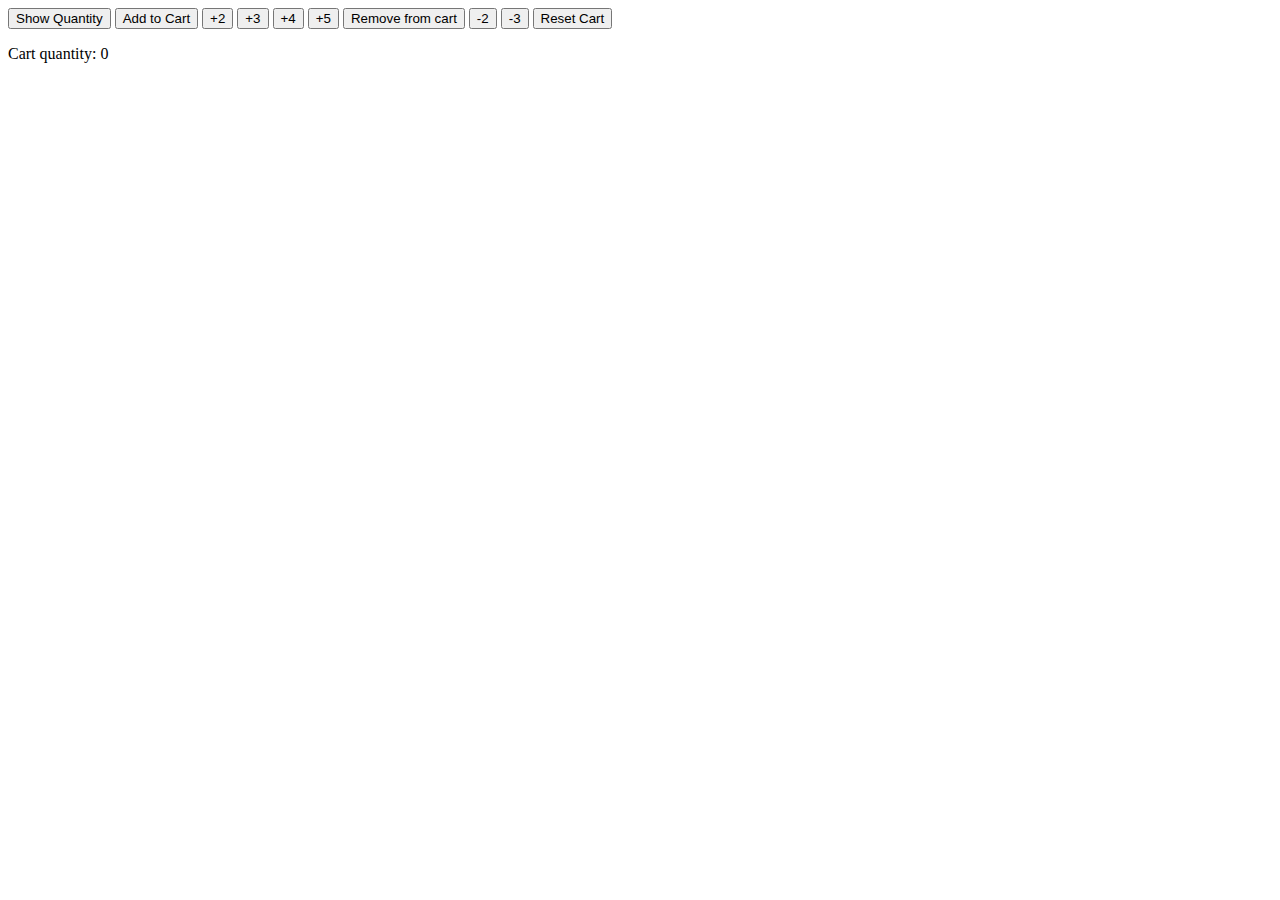
<file: index.html>
<!DOCTYPE html>
<html lang="en">
<head>
    <meta charset="UTF-8">
    <meta http-equiv="X-UA-Compatible" content="IE=edge">
    <meta name="viewport" content="width=device-width, initial-scale=1.0">
</head>
    <title>Javascript Tutorials</title>
<body>
    <!-- <p>
        <button onclick="
            calculation += '1';
            console.log(calculation);
        ">1</button>
        <button onclick="updateCalculation(2)">2</button>
        <button onclick="updateCalculation(3)">3</button>
        <button onclick="updateCalculation(' + ')">+</button>
    </p>

    <p>
        <button onclick="updateCalculation(4)">4</button>
        <button onclick="updateCalculation(5)">5</button>
        <button onclick="updateCalculation(6)">6</button>
        <button onclick="updateCalculation(' - ')">-</button>
    </p>
    <p>
        <button onclick="updateCalculation(7)">7</button>
        <button onclick="updateCalculation(8)">8</button>
        <button onclick="updateCalculation(9)">9</button>
        <button onclick="updateCalculation(' * ')">*</button>
    </p>
    <p>
        <button onclick="updateCalculation(0)">0</button>
        <button onclick="
            calculation = eval(calculation);
            console.log(calculation);
            localStorage.setItem('calculeStorage', calculation);
        ">=</button>
        <button onclick="updateCalculation(' - ')">.</button>
        <button onclick="updateCalculation(' / ')">/</button>
    </p>
    <button onclick="
        calculation = '';
        console.log('Cleared.');
        localStorage.setItem('calculeStorage', calculation);
    ">Clear</button> -->

    <!-- <button onclick="
        coinFlip('Head');
    ">Head</button>
    <button onclick="
        coinFlip('Tails');
    ">Tails</button> 
    <button onclick="
            localStorage.removeItem('score');
            console.log('The score was reset')
    ">Reset</button> -->

     <button onclick="
        displayQuantity()
    ">Show Quantity</button>
    
        <button onclick="
            updateCartQuantity(1)
        ">Add to Cart</button>
    
        <button onclick="
            updateCartQuantity(2);
        ">+2</button>
    
        <button onclick="
            updateCartQuantity(3);
        ">+3</button>
    
        <button onclick="
            updateCartQuantity(4);
        ">+4</button>
    
        <button onclick="
            updateCartQuantity(5);
        ">+5</button>

        <button onclick="
            updateCartQuantity(-1);
          ">Remove from cart</button>
    
        <button onclick="
            updateCartQuantity(-2);
        ">-2</button>
    
        <button onclick="
            updateCartQuantity(-3);
        ">-3</button>
    
        <button onclick="
          cartQuantity = 0;
          localStorage.removeItem('cart')
          displayQuantity()

        ">Reset Cart</button>

        <p class="quantityNumber"></p>

    <script>

        // const product = {
        //     name: 'basketball',
        //     price: 2095,
        // };

        // console.log(product)
        // product.price += 500;
        // console.log(product)

        // product['delivery-time'] = '3 days';
        // console.log(product);
        
        // const product1 = {
        //     name : 'Socks',
        //     price : 3500,
        // }

        // const product2 = {
        //     name : 'Basketball',
        //     price : 3500,
        // }

        // const product2 = {
        //     name : 'T-shirt',
        //     price : 250,
        // }

        // function comparePrice(product1, product2){
        //     if (product1.price < product2.price){
        //         return (`${product2.name} more expensive than ${product1.name}`)
        //     } else { 
        //         return (`${product1.name} more expensive than ${product2.name}`) 
        //     }
        // }

        // console.log(comparePrice(product1, product2));


        // function isSameProduct(product1, product2){
        //     if (product1.name === product2.name && product1.price === product2.price){
        //         return true;
        //     } else { return false};
        // }

        // console.log(isSameProduct(product1, product2));

        // const name1 = 'Good Morning! ';
        // console.log(name1.repeat(5));
        // let calculation = localStorage.getItem('calculeStorage') || '';
        
        // function updateCalculation(number){
        //     calculation += number;
        //     console.log(calculation);
        // }
        
        // console.log(localStorage.getItem('calculeStorage'));
        let cartQuantity = 0;
        let cart = 0;
        displayQuantity()
        function updateCartQuantity(value){
            if (cartQuantity + value > 10){
                alert('The cart is full');
                return;
            } 
            
            if (cartQuantity + value < 0){
                alert('Not enough items in the cart');
                return;
            } 

            cartQuantity += value;
            localStorage.setItem('cart', cartQuantity)

            displayQuantity();
            
        }
        function displayQuantity() {
            cart = localStorage.getItem('cart') || 0;
            document.querySelector('.quantityNumber').innerHTML = `Cart quantity: ${cart}`;
        }

        // function converToFahruneit(celsius){
        //     return (celsius * 9/5) + 32;
        // }
        // console.log(converToFahruneit(25));


        // function converToCelsius(fahruneit){
        //     return (fahruneit -32 ) * 5/9;
        // }
        // console.log(converToCelsius(86));


        // function converTempreture(degree, unit){
        //     if (unit === 'c'){
        //       return converToFahruneit(degree) + "F" ;
        //     } else if (unit === 'f'){
        //         return converToCelsius(degree) + "C";
        //     } else { 
        //         console.log('Entre a valide unit');
        //     }
        // }

        // console.log(converTempreture(86, 'f'));

        // function greet(name){
        //     if (!name){
        //         console.log('Hi there');
        //     } else{
        //         console.log(`my name is ${name}`);
        //     }
        // }
        // greet();

        
        // let myResult;        
        // let result;
        // const score = JSON.parse(localStorage.getItem('score')) || {
        //     wins : 0,
        //     losses: 0
        // } ;
        // console.log(`Wins: ${score.wins}, Losses: ${score.losses}`);

        // function coinFlip(myResult){
        //     const randomCoinFlip = Math.random();
        //     randomCoinFlip < 0.5 ? result = 'Head' : result = 'Tails';

        //     if (result === myResult){
        //         console.log(`You win, you choose ${myResult} and computer choose ${result}`);
        //         score.wins += 1;
        //     } else{
        //         console.log(`You lose, you choose ${myResult} and computer choose ${result}`);
        //         score.losses += 1;
        //     }
        //     localStorage.setItem('score',JSON.stringify(score));
        //     console.log(`Wins: ${score.wins}, Losses: ${score.losses}`);
        // }


        // let cartQuantity = 0;


        // const age = 3;
        // const isHoliday = true;

        // if ((age <= 6 || age >= 65) && isHoliday === true){
        //     console.log('Discount');
        // } else {
        //     console.log('No discount')
        // }   


        // const hour = 20;
        // const name = 'zak';
        // if (hour >= 6 && hour <= 12){
        //     console.log(`Good morning ${name}!`);
        // } else if (hour >= 13 && hour <= 20){
        //     console.log(`Good afternoon ${name}!`);
        // } else {
        //     console.log(`Good night ${name}!`);
        // }
    </script>
</body>
</html>
</file>
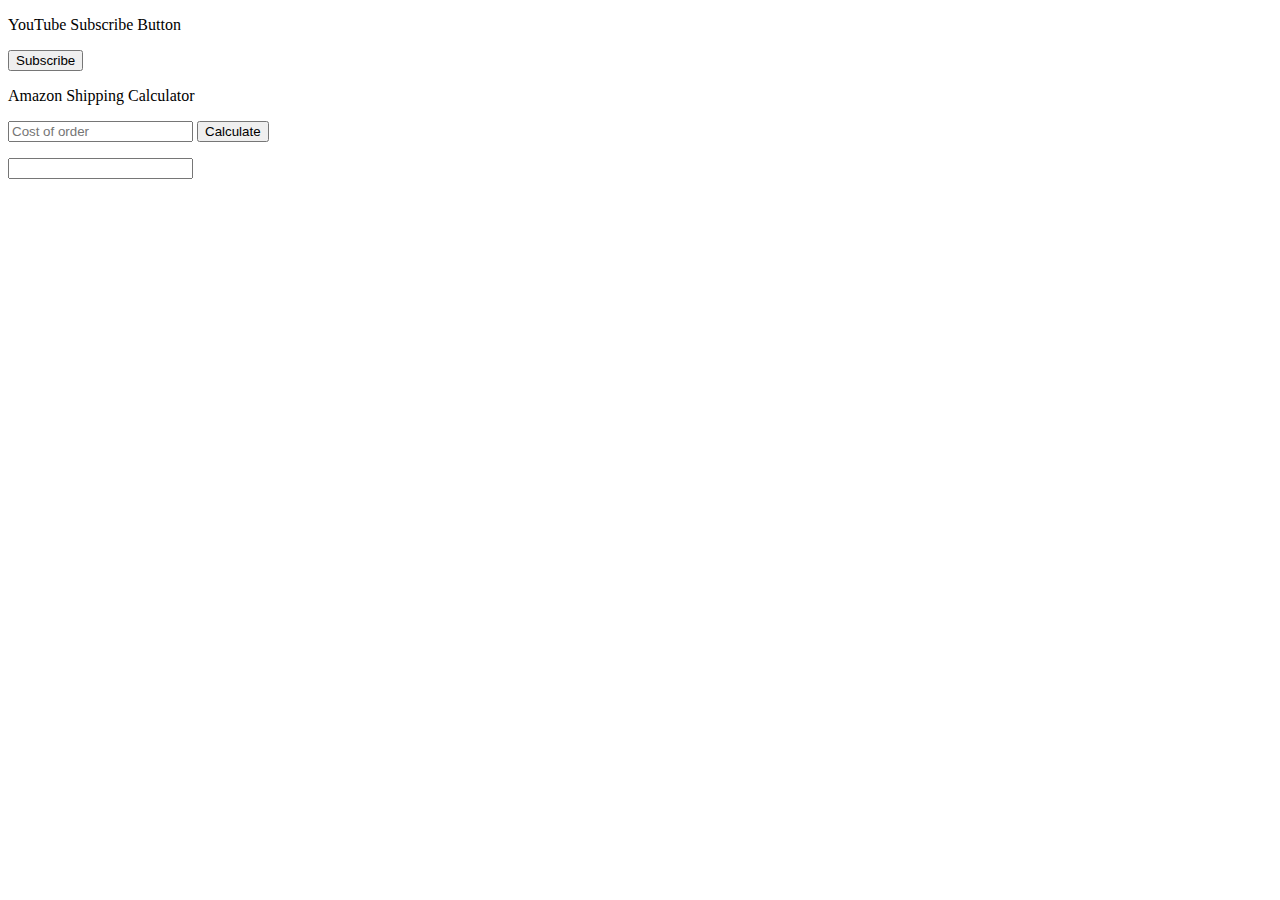
<file: 09-dom-challenge.html>
<!DOCTYPE html>
<html>
  <head>
    <title>DOM Projects</title>
  </head>
  <body>
    <p>YouTube Subscribe Button</p>
    <button onclick="
      subscribe();
    " class="js-subscribe-button">
      Subscribe
    </button>

    <p>Amazon Shipping Calculator</p>
    <input placeholder="Cost of order" class="js-cost-input" onkeydown="
      handleCostKeydown(event);
    ">
    <button onclick="
      calculateTotal();
    ">Calculate</button>
    <p class="js-total-cost"></p>

    <input type="text" class= "inputElementKey" onkeyup="
      const inputElement = document.querySelector('.inputElementKey');
        document.querySelector('.js-keyUp')
          .innerHTML = inputElement.value;
    ">
    <p class="js-keyUp"></p>

    <script>

      function handleCostKeydown(event) {
        if (event.key === 'Enter') {
          calculateTotal();
        }
      }

      function calculateTotal() {
        const inputElement = document.querySelector('.js-cost-input');
        let cost = Number(inputElement.value) * 100;

        if (cost < 4000) {
          cost = cost + 1000;
        }

        document.querySelector('.js-total-cost')
          .innerHTML = `$${(cost / 100 )}`;
      }

      function subscribe() {
        const buttonElement = document.querySelector('.js-subscribe-button');

        if (buttonElement.innerText === 'Subscribe') {
          buttonElement.innerHTML = 'Subscribed';
        } else {
          buttonElement.innerHTML = 'Subscribe';
        }
      }


      
    </script>
  </body>
</html>
</file>
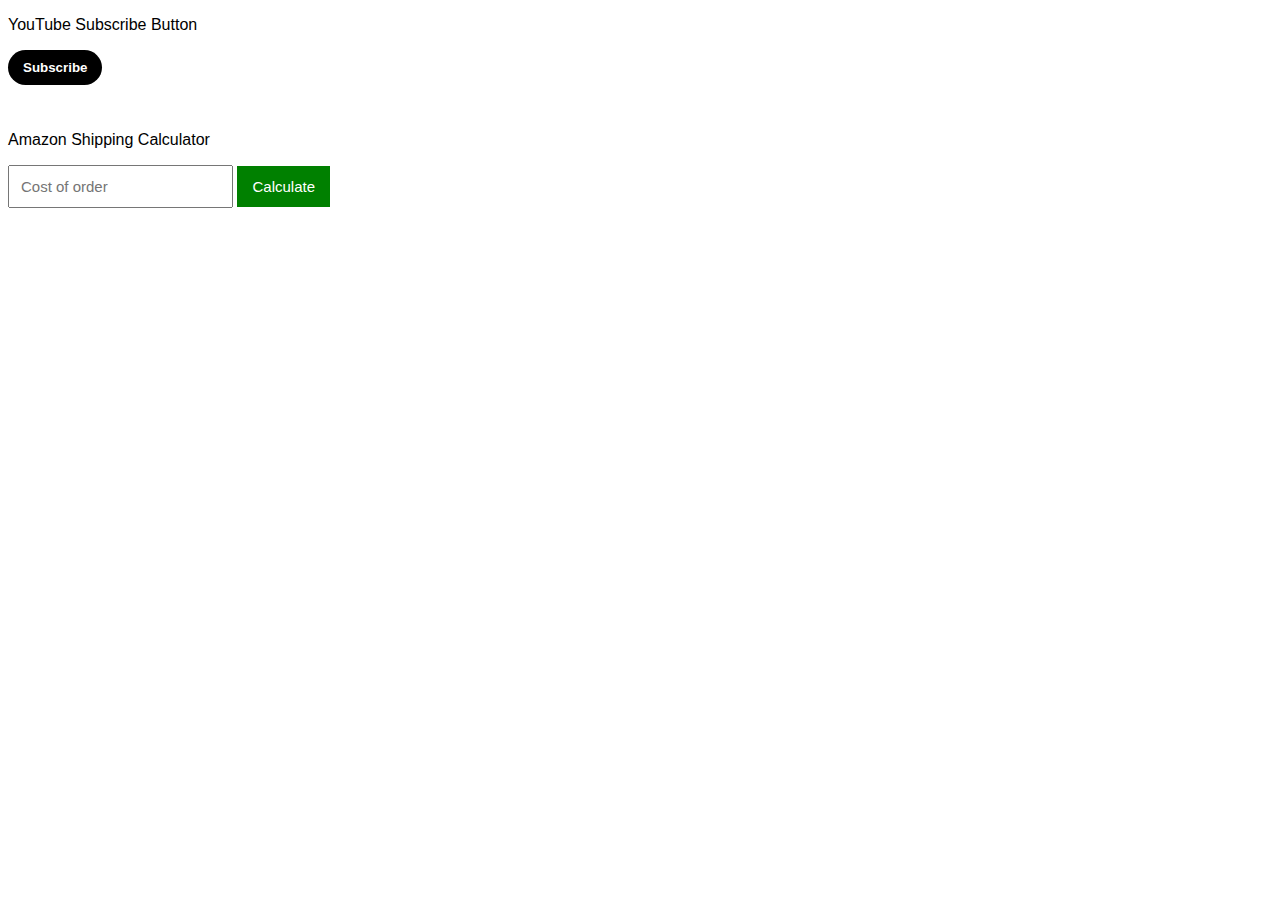
<file: 10-dom-project.html>
<!DOCTYPE html>
<html>
  <head>
    <title>DOM Projects</title>
<link rel="stylesheet" href="styles/10-dom-project.css">
  </head>
  <body>
    <p>YouTube Subscribe Button</p>
    <button onclick="
      subscribe();
    " class="js-subscribe-button subscribe-button">
      Subscribe
    </button>

    <p>Amazon Shipping Calculator</p>
    <input placeholder="Cost of order" class="js-cost-input cost-input" onkeydown="
      handleCostKeydown(event);
    ">
    <button onclick="
      calculateTotal();
    " class="calculate-button">Calculate</button>
    <p class="js-total-cost"></p>
    <p class="js-error"></p>

    <script src="scripts/10-dom-project.js"></script>
  </body>
</html>
</file>
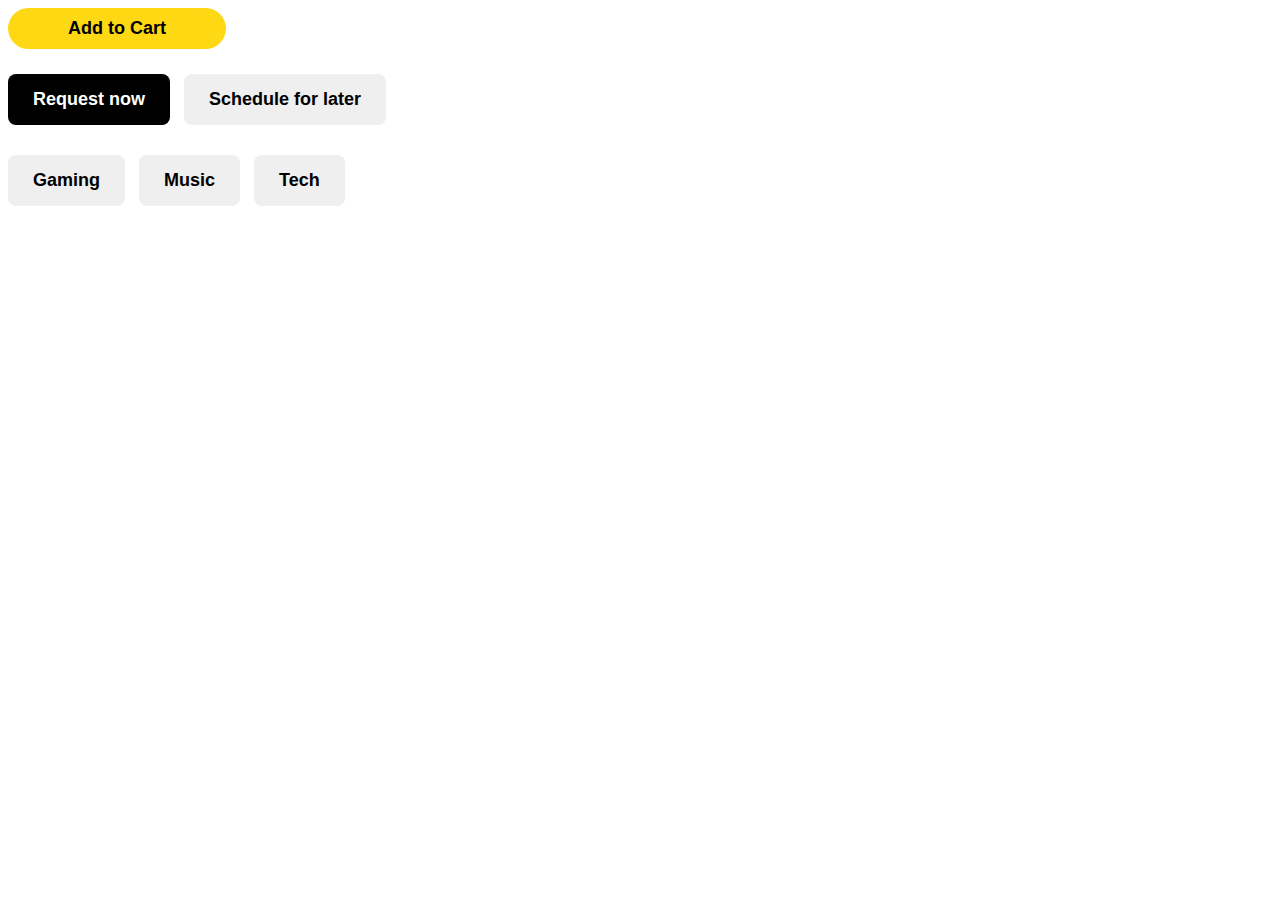
<file: 10-lesson.html>
<!DOCTYPE html>
<html lang="en">
<head>
    <meta charset="UTF-8">
    <meta name="viewport" content="width=device-width, initial-scale=1.0">
    <title>Document</title>
    <link rel="stylesheet" href="styles/10-lesson.css">
</head>
<body>
    
    <button class="amazon-btn">Add to Cart</button>
    <br>
    <button class="uber-btn primary">Request now</button>
    <button class="uber-btn secandary">Schedule for later</button>
    <br>
    <button class="gaming-btn" onclick="gamingBtnCheck('.gaming-btn');">Gaming</button>
    <button class="music-btn" onclick="gamingBtnCheck('.music-btn');">Music</button>
    <button class="tech-btn" onclick="gamingBtnCheck('.tech-btn')">Tech</button>


    <script src="scripts/10-lesson.js"></script>
</body>
</html>
</file>
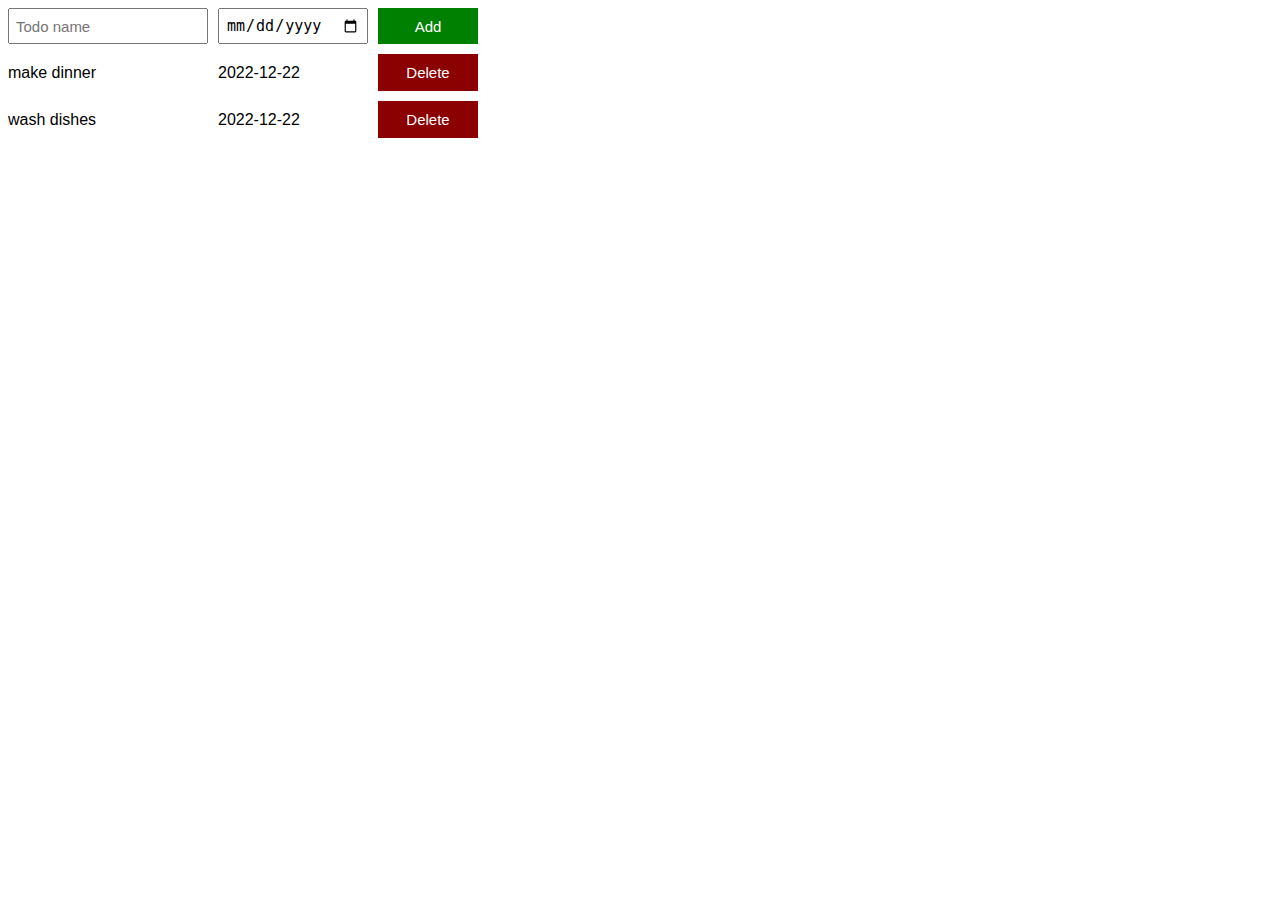
<file: 11-array-loops.html>
<!DOCTYPE html>
<html lang="en">
<head>
    <meta charset="UTF-8">
    <meta name="viewport" content="width=device-width, initial-scale=1.0">
    <title>Array and Loops</title>
    <link rel="stylesheet" href="styles/11-arrays.css">
</head>
<body>

    <div class="todo-input-grid">
        <input placeholder="Todo name"
          class="js-name-input name-input">
        <input type="date"
          class="js-due-date-input due-date-input">
        <button onclick="
          addTodo();
        " class="add-todo-button">Add</button>
      </div>
  
      <div class="js-todo-list todo-grid"></div>
    
    <script src="scripts/11-arrays.js"></script>
</body>
</html>
</file>
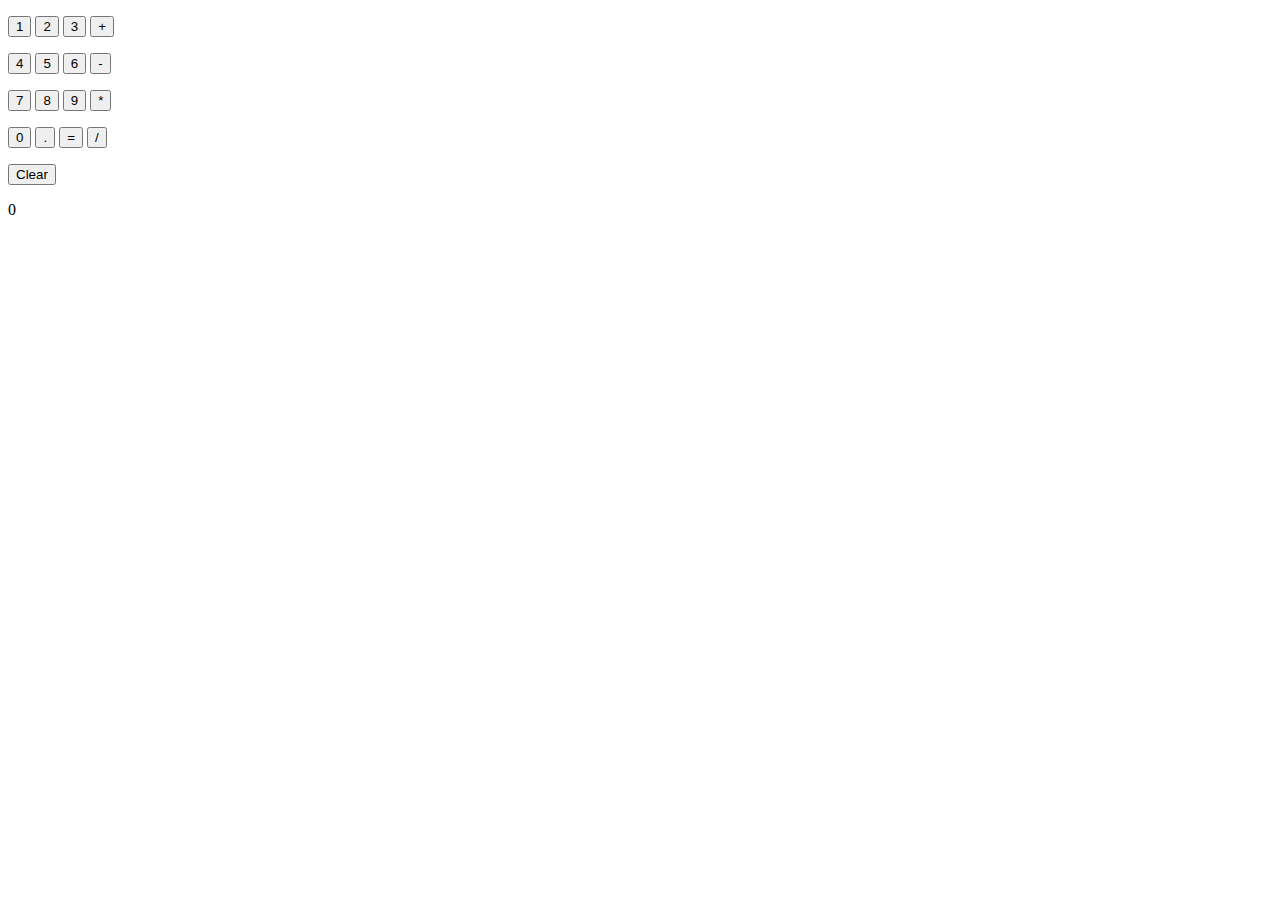
<file: Calculation.html>
<!DOCTYPE html>
<html>
  <head></head>
  <body>
    <!-- Code changes are at the bottom. -->
    <p>
      <button onclick="
        updateCalculation('1');
      ">1</button>

      <button onclick="
        updateCalculation('2');
      ">2</button>

      <button onclick="
        updateCalculation('3');
      ">3</button>

      <button onclick="
        updateCalculation(' + ');
      ">+</button>
    </p>

    <p>
      <button onclick="
        updateCalculation('4');
      ">4</button>

      <button onclick="
        updateCalculation('5');
      ">5</button>

      <button onclick="
        updateCalculation('6');
      ">6</button>

      <button onclick="
        updateCalculation(' - ');
      ">-</button>
    </p>

    <p>
      <button onclick="
        updateCalculation('7');
      ">7</button>

      <button onclick="
        updateCalculation('8');
      ">8</button>

      <button onclick="
        updateCalculation('9');
      ">9</button>

      <button onclick="
        updateCalculation(' * ');
      ">*</button>
    </p>

    <p>
      <button onclick="
        updateCalculation('0');
      ">0</button>

      <button onclick="
        updateCalculation('.');
      ">.</button>

      <button onclick="
        calculation = eval(calculation);        
        // Remember to save the calculation here.
        localStorage.setItem('calculation', calculation)
        calculationResult();
      ">=</button>

      <button onclick="
        updateCalculation(' / ');
      ">/</button>
    </p>

    <p>
      <button onclick="
        calculation ='';
        localStorage.setItem('calculation', calculation);
        calculationResult();
        // Remember to save the calculation here.
      ">Clear</button>
    </p>

    <p class="calculationResult"></p>
    

    <script>
      let calculation = localStorage.getItem('calculation') || '0';
      calculationResult();

      function updateCalculation(value) {
        calculation += value;
        localStorage.setItem('calculation', calculation);
        calculationResult();
      }

      // Optional: you can also create a function in order
      // to reuse this code.
    //   function saveCalculation() {
    //     localStorage.setItem('calculation', calculation);
    //   }

    function calculationResult(){
        document.querySelector('.calculationResult').innerHTML = calculation;
      }
    </script>
  </body>
</html>
</file>
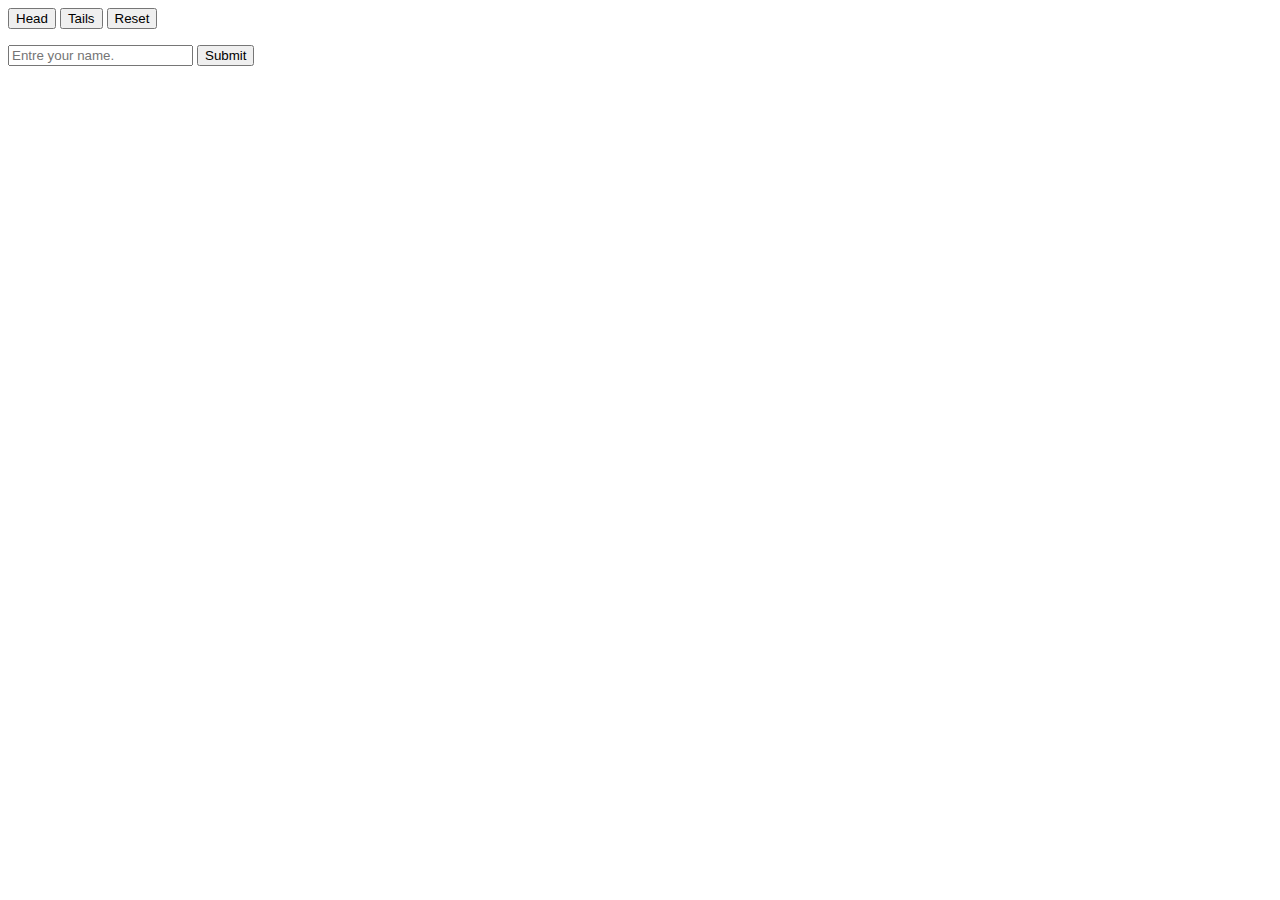
<file: coinFlip.html>
<!DOCTYPE html>
<html lang="en">
<head>
    <meta charset="UTF-8">
    <meta http-equiv="X-UA-Compatible" content="IE=edge">
    <meta name="viewport" content="width=device-width, initial-scale=1.0">
</head>
    <title>Coin Flip</title>
<body>

    <button onclick="
        coinFlip('Head');
    ">Head</button>
    <button onclick="
        coinFlip('Tails');
    ">Tails</button> 
    <button onclick="
            localStorage.removeItem('score');
            console.log('The score was reset')
    ">Reset</button>
    <p class="resultDesc"></p>

    <!-- input section -->
    <input type="text" placeholder="Entre your name." onkeydown="
        inputEvent(event)
    ">
    <button onclick="
        inputValue();
    ">Submit</button>
    <p class="inputResult"></p>

    <script>
        let myResult;        
        let result;
        const score = JSON.parse(localStorage.getItem('score')) || {
            wins : 0,
            losses: 0
        } ;
        console.log(`Wins: ${score.wins}, Losses: ${score.losses}`);

        function coinFlip(myResult){
            const randomCoinFlip = Math.random();
            randomCoinFlip < 0.5 ? result = 'Head' : result = 'Tails';

            if (result === myResult){
                console.log(`You win, you choose ${myResult} and computer choose ${result}`);
                score.wins += 1;
            } else{
                console.log(`You lose, you choose ${myResult} and computer choose ${result}`);
                score.losses += 1;
            }
            localStorage.setItem('score',JSON.stringify(score));
            console.log(`Wins: ${score.wins}, Losses: ${score.losses}`);

            document.querySelector('.resultDesc').innerHTML = `You chose: ${myResult}`;
        }

        function inputValue(){
            let text = document.querySelector('input').value;
            document.querySelector('.inputResult').innerHTML = `Your name is: ${text}`;
        }

        function inputEvent(event){
            if (event.key === 'Enter'){
                inputValue();
            }
        }


    </script>
</body>
</html>
</file>
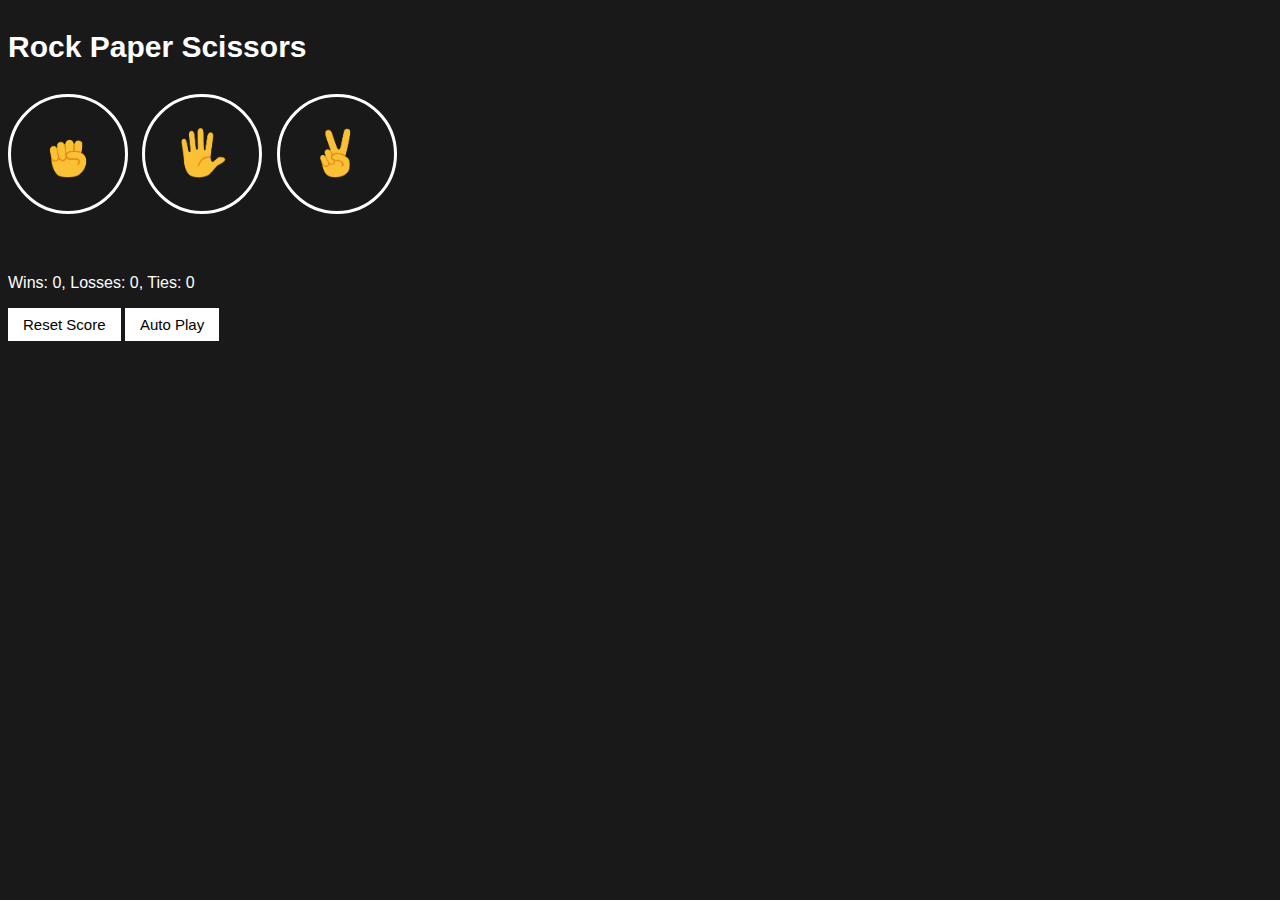
<file: rock-paper-sissor.html>
<!DOCTYPE html>
<html>
  <head>
    <title>Rock Paper Scissors</title>
    <link rel="stylesheet" href="styles/rock-paper-sissor.css">
  </head>
  <body>    
        <p class="title">Rock Paper Scissors</p>
        <button onclick="
          playGame('rock');
        " class="move-button">
          <img src="images/rock-emoji.png" class="move-icon">
        </button>
    
        <button onclick="
          playGame('paper');
        " class="move-button">
          <img src="images/paper-emoji.png" class="move-icon">
        </button>
    
        <button onclick="
          playGame('scissors');
        " class="move-button">
          <img src="images/scissors-emoji.png" class="move-icon">
        </button>
    
        <p class="js-result result"></p>
        <p class="js-moves"></p>
        <p class="js-score score"></p>
    
        <button class="reset-score-button js-Reset">Reset Score</button>

    <button class="auto-play-button js-autoplay">Auto Play</button>
    <p class="deleteConfirmation"></p>

    <script src="scripts/rock-paper-sissor.js"></script>
  </body>
</html>
</file>
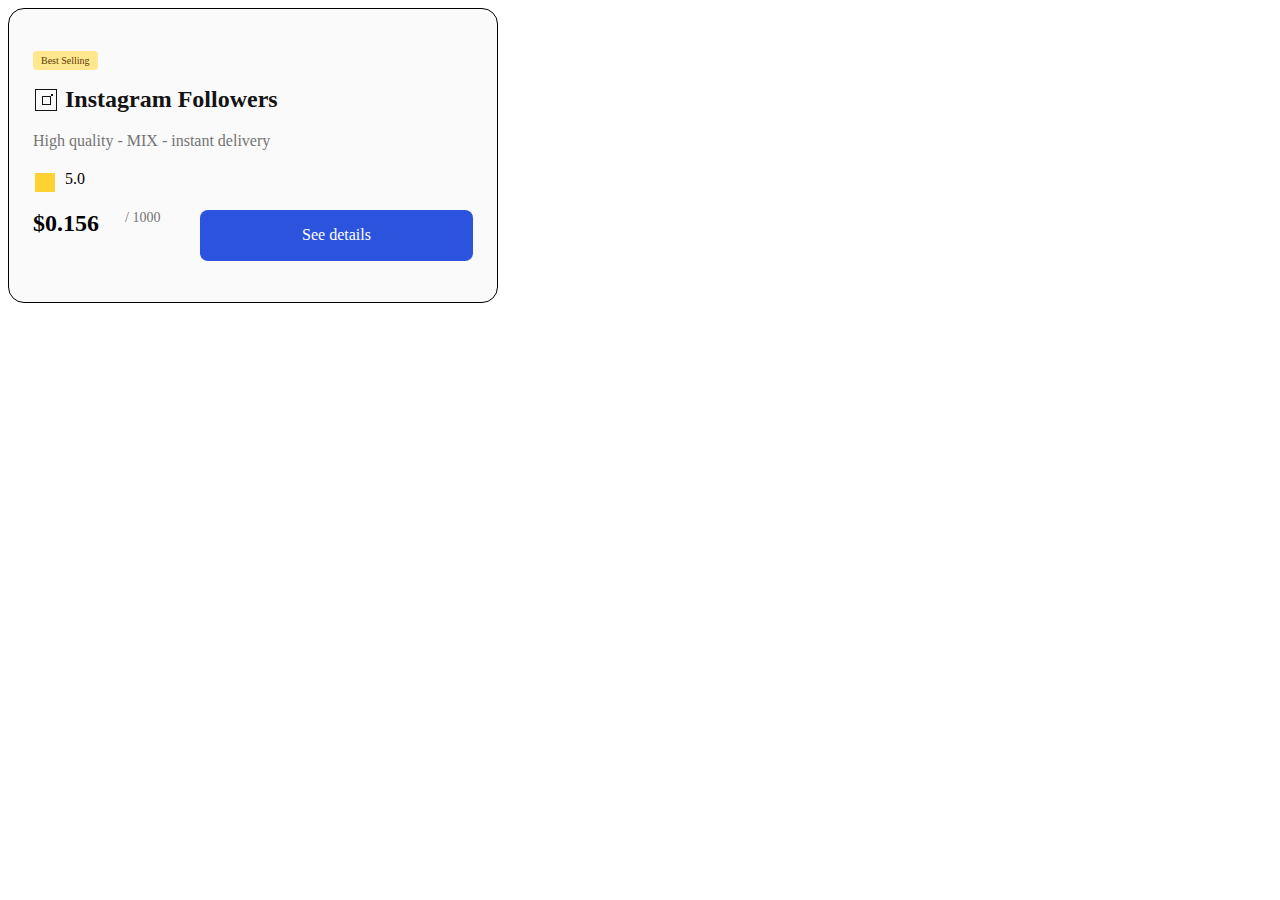
<file: test.html>
<!DOCTYPE html>
<html lang="en">
<head>
    <meta charset="UTF-8">
    <meta name="viewport" content="width=device-width, initial-scale=1.0">
    <title>Document</title>

    <style>
        /* // Best Selling */
.BestSelling{
    color: #613C06;
    font-size: 10px;
    font-family: Inter;
    font-weight: 500;
    word-wrap: break-word;

}


/* // Instagram Followers */
.InstagramFollowers{
    color: #141414;
    font-size: 24px;
    font-family: Inter;
    font-weight: 700;
    word-wrap: break-word
}

---
/* // High quality - MIX - instant delivery */
.HighQualityMixInstantDelivery{
    color: #747474;
    font-size: 16px;
    font-family: Inter;
    font-weight: 500;
    line-height: 24.80px;
    word-wrap: break-word
}

.price{
    color: black;
    font-size: 24px;
    font-family: Inter;
    font-weight: 700;
    word-wrap: break-word
}

---

.quantity{
    color: #747474;
    font-size: 14px;
    font-family: Inter;
    font-weight: 500;
    word-wrap: break-word
}

.details{
    color: white;
 font-size: 16px;
 font-family: Inter;
 font-weight: 500;
 word-wrap: break-word;
}

    </style>
</head>
<body>
    <div class="Frame3" style="width: 440px; height: 245px; padding: 24px; background: #FAFAFA; border-radius: 16px; border: 0.75px solid; flex-direction: column; justify-content: center; align-items: flex-start; gap: 16px; display: inline-flex">
        <div class="Frame3" style="padding-left: 8px; padding-right: 8px; padding-top: 4px; padding-bottom: 4px; background: #FFE790; border-radius: 4px; justify-content: center; align-items: center; gap: 10px; display: inline-flex">
            <div class="BestSelling" style="color: #613C06; font-size: 10px; font-family: Inter; font-weight: 500; word-wrap: break-word">Best Selling</div>
        </div>
        <div class="Frame5" style="align-self: stretch; justify-content: flex-start; align-items: center; gap: 8px; display: inline-flex">
            <div class="IconsaxLinearInstagram" style="width: 24px; height: 24px; position: relative">
                <div class="Vector" style="width: 20px; height: 20px; left: 2px; top: 2px; position: absolute; border: 1px #141414 solid"></div>
                <div class="Vector" style="width: 7px; height: 7px; left: 8.50px; top: 8.50px; position: absolute; border: 1px #141414 solid"></div>
                <div class="Vector" style="width: 0.01px; height: 0px; left: 17.64px; top: 7px; position: absolute; border: 1px #141414 solid"></div>
            </div>
            <div class="InstagramFollowers" style="flex: 1 1 0; color: #141414; font-size: 24px; font-family: Inter; font-weight: 700; word-wrap: break-word">Instagram Followers</div>
        </div>
        <div class="HighQualityMixInstantDelivery" style="align-self: stretch; height: 25px; color: #747474; font-size: 16px; font-family: Inter; font-weight: 500; line-height: 24.80px; word-wrap: break-word">High quality - MIX - instant delivery</div>
        <div class="Frame1" style="align-self: stretch; justify-content: flex-start; align-items: center; gap: 8px; display: inline-flex">
            <div class="MaterialSymbolsStar" style="width: 24px; height: 24px; position: relative">
                <div class="Vector" style="width: 20px; height: 19px; left: 2px; top: 3px; position: absolute; background: #FFD233"></div>
            </div>
            <div class="0" style="width: 24px; align-self: stretch; color: black; font-size: 16px; font-family: Inter; font-weight: 400; word-wrap: break-word">5.0</div>
        </div>
        <div class="Frame7" style="align-self: stretch; justify-content: flex-start; align-items: center; gap: 32px; display: inline-flex">
            <div class="Frame6" style="width: 135px; align-self: stretch; justify-content: center; align-items: flex-end; gap: 6px; display: flex">
                <div class="price" style="width: 86px; align-self: stretch; color: black; font-size: 24px; font-family: Inter; font-weight: 700; word-wrap: break-word">$0.156</div>
                <div class="quantity" style="flex: 1 1 0; align-self: stretch; color: #747474; font-size: 14px; font-family: Inter; font-weight: 500; word-wrap: break-word">/ 1000</div>
            </div>
            <div class="Frame4" style="flex: 1 1 0; height: 35px; padding-left: 16px; padding-right: 16px; padding-top: 8px; padding-bottom: 8px; background: #2C53DE; border-radius: 8px; justify-content: center; align-items: center; gap: 10px; display: flex">
                <div class="SeeDetails" style="color: white; font-size: 16px; font-family: Inter; font-weight: 500; word-wrap: break-word">See details</div>
            </div>
        </div>
    </div>
</body>
</html>
</file>
<file: styles/10-dom-project.css>
body {
    font-family: Arial;
  }

  .subscribe-button {
    border: none;
    background-color: black;
    color: white;
    padding-top: 10px;
    padding-bottom: 10px;
    padding-left: 15px;
    padding-right: 15px;
    font-weight: bold;
    border-radius: 50px;
    cursor: pointer;
    margin-bottom: 30px;
  }

  .is-subscribed {
    background-color: rgb(240, 240, 240);
    color: black;
  }

  .cost-input {
    font-size: 15px;
    padding: 11px;
  }

  .calculate-button {
    background-color: green;
    color: white;
    border: none;
    font-size: 15px;
    padding: 12px 15px;
    cursor: pointer;
  }
  .js-error{
    color: red;
  }
</file>
<file: styles/10-lesson.css>
.amazon-btn{
    border: none;
    background-color: rgb(255,216,20);
    font-size: 18px;
    font-weight: bold;
    padding: 10px 60px;
    border-radius: 30px;
    margin-bottom: 25px;
    cursor: pointer;
}

.uber-btn, 
.gaming-btn, 
.music-btn,
.tech-btn{
    border: none;
    font-size: 18px;
    font-weight: bold;
    padding: 15px 25px;
    margin-right: 10px;
    margin-bottom: 30px;
    border-radius: 8px;
    cursor: pointer;
}

.primary{
    background-color: black;
    color: white;
}
</file>
<file: styles/11-arrays.css>
body {
    font-family: Arial;
  }
  
  .todo-grid,
  .todo-input-grid {
    display: grid;
    grid-template-columns: 200px 150px 100px;
    column-gap: 10px;
    row-gap: 10px;
    align-items: center;
  }
  
  .todo-input-grid {
    margin-bottom: 10px;
    align-items: stretch;
  }
  
  .name-input,
  .due-date-input {
    font-size: 15px;
    padding: 6px;
  }
  
  .add-todo-button {
    background-color: green;
    color: white;
    border: none;
    font-size: 15px;
    cursor: pointer;
  }
  
  .delete-todo-button {
    background-color: darkred;
    color: white;
    border: none;
    font-size: 15px;
    cursor: pointer;
    padding-top: 10px;
    padding-bottom: 10px;
  }
</file>
<file: styles/rock-paper-sissor.css>
body {
    background-color: rgb(25, 25, 25);
    color: white;
    font-family: Arial;
  }
  
  .title {
    font-size: 30px;
    font-weight: bold;
  }
  
  .move-icon {
    height: 50px;
  }
  
  .move-button {
    background-color: transparent;
    border: 3px solid white;
    width: 120px;
    height: 120px;
    border-radius: 60px;
    margin-right: 10px;
    cursor: pointer;
  }
  
  .result {
    font-size: 25px;
    font-weight: bold;
    margin-top: 50px;
  }
  
  .score {
    margin-top: 60px;
  }
  
  .reset-score-button,
  .auto-play-button {
    background-color: white;
    border: none;
    font-size: 15px;
    padding: 8px 15px;
    cursor: pointer;
  }
</file>
